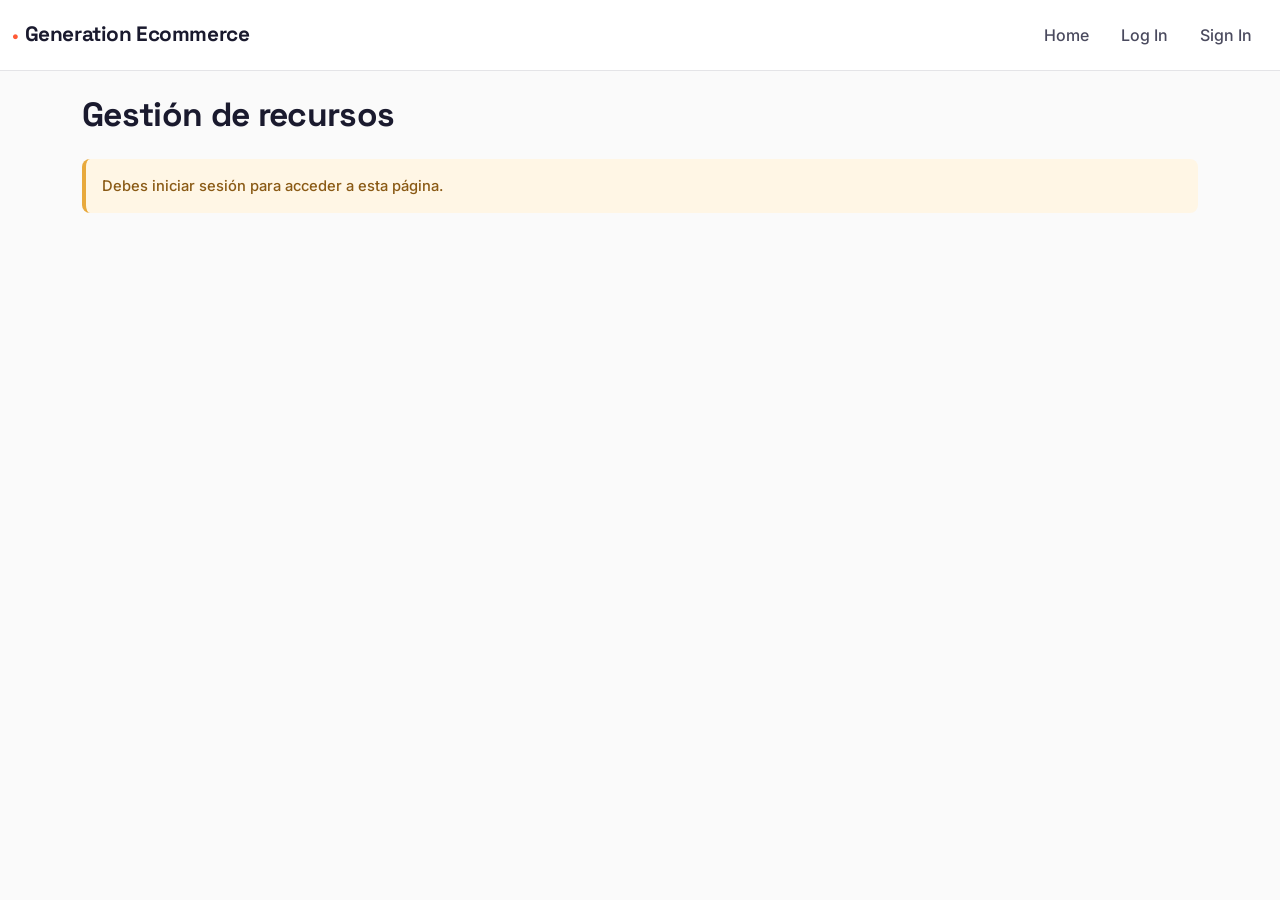
<file: src/main/resources/static/gestion.html>
<!DOCTYPE html>
<html lang="es">

<head>
    <meta charset="UTF-8">
    <meta name="viewport" content="width=device-width, initial-scale=1.0">
    <title>Ecommerce - Gestión</title>

    <!-- Bootstrap 5 CSS -->
    <link href="https://cdn.jsdelivr.net/npm/bootstrap@5.3.3/dist/css/bootstrap.min.css" rel="stylesheet">
    <link rel="preconnect" href="https://fonts.googleapis.com">
    <link rel="preconnect" href="https://fonts.gstatic.com" crossorigin>
    <link
        href="https://fonts.googleapis.com/css2?family=Space+Grotesk:wght@500;600;700&family=Inter:wght@400;500;600&family=JetBrains+Mono:wght@400;500&display=swap"
        rel="stylesheet">

    <link rel="stylesheet" href="./css/common.css">

    <!-- CSS propio (se agregará en fase 3) -->
    <link rel="stylesheet" href="./css/gestion.css">
</head>

<body>

    <!-- NAVBAR -->
    <nav class="navbar navbar-expand-lg navbar-light bg-light">
        <div class="container-fluid">
            <a class="navbar-brand" href="index.html">Generation Ecommerce</a>
            <button class="navbar-toggler" type="button" data-bs-toggle="collapse" data-bs-target="#navbarNav"
                aria-controls="navbarNav" aria-expanded="false" aria-label="Toggle navigation">
                <span class="navbar-toggler-icon"></span>
            </button>
            <div class="collapse navbar-collapse" id="navbarNav">
                <ul class="navbar-nav ms-auto align-items-lg-center" id="navLinks">
                    <!-- Estado con sesión -->
                    <li class="nav-item">
                        <a class="nav-link" href="index.html">Home</a>
                    </li>
                    <li class="nav-item">
                        <a class="nav-link active" aria-current="page" href="gestion.html">Gestión</a>
                    </li>
                    <li class="nav-item">
                        <button class="btn btn-outline-danger ms-lg-2" id="logoutBtn">Log Out</button>
                    </li>

                    <!--
                Estado sin sesión (se alterna vía JS, se deja comentado como referencia):
                <li class="nav-item">
                    <a class="nav-link" href="index.html">Home</a>
                </li>
                <li class="nav-item">
                    <a class="nav-link" href="login.html">Log In</a>
                </li>
                <li class="nav-item">
                    <a class="nav-link" href="signin.html">Sign In</a>
                </li>
                -->
                </ul>
            </div>
        </div>
    </nav>

    <!-- CONTENIDO PRINCIPAL -->
    <main class="container mt-4">

        <h1 class="mb-4">Gestión de recursos</h1>

        <!-- MENSAJE DE ACCESO RESTRINGIDO (para cuando no hay token válido) -->
        <div class="alert alert-warning d-none" id="gestionRestringidoMsg">
            Debes iniciar sesión para acceder a esta página.
        </div>

        <!-- TABS -->
        <ul class="nav nav-tabs" id="gestionTabs" role="tablist">
            <li class="nav-item" role="presentation">
                <button class="nav-link active" id="tab-productos-btn" data-bs-toggle="tab"
                    data-bs-target="#tab-productos" type="button" role="tab" aria-controls="tab-productos"
                    aria-selected="true">Productos</button>
            </li>
            <li class="nav-item" role="presentation">
                <button class="nav-link" id="tab-categorias-btn" data-bs-toggle="tab" data-bs-target="#tab-categorias"
                    type="button" role="tab" aria-controls="tab-categorias" aria-selected="false">Categorías</button>
            </li>
        </ul>

        <div class="tab-content border border-top-0 p-4" id="gestionTabsContent">

            <!-- TAB: PRODUCTOS -->
            <div class="tab-pane fade show active" id="tab-productos" role="tabpanel"
                aria-labelledby="tab-productos-btn">

                <!-- CREAR PRODUCTO -->
                <h2 class="h4 mb-3">Crear producto</h2>

                <div class="alert alert-danger d-none" id="productoCreateErrorMsg" role="alert">
                    No se pudo crear el producto. Intenta de nuevo.
                </div>
                <div class="alert alert-success d-none" id="productoCreateSuccessMsg" role="alert">
                    Producto creado exitosamente.
                </div>

                <form id="productoCreateForm" class="mb-5">
                    <div class="row">
                        <div class="col-md-6 mb-3">
                            <label for="productoNombre" class="form-label">Nombre</label>
                            <input type="text" class="form-control" id="productoNombre" name="nombre" required>
                        </div>
                        <div class="col-md-6 mb-3">
                            <label for="productoCategoria" class="form-label">Categoría</label>
                            <select class="form-select" id="productoCategoria" name="idCategoria" required>
                                <option value="" selected disabled>Selecciona una categoría</option>
                                <!-- Opciones generadas dinámicamente con JS -->
                            </select>
                        </div>
                    </div>

                    <div class="mb-3">
                        <label for="productoDescripcion" class="form-label">Descripción</label>
                        <textarea class="form-control" id="productoDescripcion" name="descripcion" rows="2"
                            required></textarea>
                    </div>

                    <div class="row">
                        <div class="col-md-6 mb-3">
                            <label for="productoImagen" class="form-label">Imagen (ruta o URL)</label>
                            <input type="text" class="form-control" id="productoImagen" name="imagen" required>
                        </div>
                        <div class="col-md-6 mb-3">
                            <label for="productoPrecio" class="form-label">Precio</label>
                            <input type="number" step="0.01" min="0" class="form-control" id="productoPrecio"
                                name="precio" required>
                        </div>
                    </div>

                    <button type="submit" class="btn btn-primary">Crear producto</button>
                </form>

                <hr class="mb-5">

                <!-- GESTIONAR PRODUCTOS (actualizar/eliminar) -->
                <h2 class="h4 mb-3">Gestionar productos existentes</h2>

                <div class="alert alert-danger d-none" id="productoManageErrorMsg" role="alert">
                    No se pudo completar la operación. Intenta de nuevo.
                </div>
                <div class="alert alert-success d-none" id="productoManageSuccessMsg" role="alert">
                    Operación realizada exitosamente.
                </div>

                <table class="table table-striped align-middle">
                    <thead>
                        <tr>
                            <th scope="col">ID</th>
                            <th scope="col">Nombre</th>
                            <th scope="col">Precio</th>
                            <th scope="col">Categoría</th>
                            <th scope="col">Acciones</th>
                        </tr>
                    </thead>
                    <tbody id="productosManageTableBody">
                        <!-- Fila de ejemplo (estructura, se reemplaza con JS) -->
                        <tr data-id="1">
                            <td>1</td>
                            <td>Nombre del producto</td>
                            <td>$0.00</td>
                            <td>Nombre de categoría</td>
                            <td>
                                <button class="btn btn-sm btn-outline-primary btn-edit-producto">Editar</button>
                                <button class="btn btn-sm btn-outline-danger btn-delete-producto">Eliminar</button>
                            </td>
                        </tr>
                    </tbody>
                </table>

                <!-- FORMULARIO DE EDICIÓN DE PRODUCTO (oculto por default, se muestra al presionar "Editar") -->
                <div id="productoEditFormContainer" class="d-none">
                    <h3 class="h5 mb-3">Editar producto</h3>
                    <form id="productoEditForm">
                        <input type="hidden" id="productoEditId" name="id">

                        <div class="row">
                            <div class="col-md-6 mb-3">
                                <label for="productoEditNombre" class="form-label">Nombre</label>
                                <input type="text" class="form-control" id="productoEditNombre" name="nombre" required>
                            </div>
                            <div class="col-md-6 mb-3">
                                <label for="productoEditCategoria" class="form-label">Categoría</label>
                                <select class="form-select" id="productoEditCategoria" name="idCategoria" required>
                                    <!-- Opciones generadas dinámicamente con JS -->
                                </select>
                            </div>
                        </div>

                        <div class="mb-3">
                            <label for="productoEditDescripcion" class="form-label">Descripción</label>
                            <textarea class="form-control" id="productoEditDescripcion" name="descripcion" rows="2"
                                required></textarea>
                        </div>

                        <div class="row">
                            <div class="col-md-6 mb-3">
                                <label for="productoEditImagen" class="form-label">Imagen (ruta o URL)</label>
                                <input type="text" class="form-control" id="productoEditImagen" name="imagen" required>
                            </div>
                            <div class="col-md-6 mb-3">
                                <label for="productoEditPrecio" class="form-label">Precio</label>
                                <input type="number" step="0.01" min="0" class="form-control" id="productoEditPrecio"
                                    name="precio" required>
                            </div>
                        </div>

                        <button type="submit" class="btn btn-primary">Guardar cambios</button>
                        <button type="button" class="btn btn-secondary" id="productoEditCancelBtn">Cancelar</button>
                    </form>
                </div>

            </div>

            <!-- TAB: CATEGORÍAS -->
            <div class="tab-pane fade" id="tab-categorias" role="tabpanel" aria-labelledby="tab-categorias-btn">

                <!-- CREAR CATEGORÍA -->
                <h2 class="h4 mb-3">Crear categoría</h2>

                <div class="alert alert-danger d-none" id="categoriaCreateErrorMsg" role="alert">
                    No se pudo crear la categoría. Intenta de nuevo.
                </div>
                <div class="alert alert-success d-none" id="categoriaCreateSuccessMsg" role="alert">
                    Categoría creada exitosamente.
                </div>

                <form id="categoriaCreateForm" class="mb-5">
                    <div class="mb-3">
                        <label for="categoriaNombre" class="form-label">Nombre</label>
                        <input type="text" class="form-control" id="categoriaNombre" name="nombre" required>
                    </div>

                    <div class="mb-3">
                        <label for="categoriaDescripcion" class="form-label">Descripción</label>
                        <textarea class="form-control" id="categoriaDescripcion" name="descripcion" rows="2"
                            required></textarea>
                    </div>

                    <button type="submit" class="btn btn-primary">Crear categoría</button>
                </form>

                <hr class="mb-5">

                <!-- GESTIONAR CATEGORÍAS (actualizar/eliminar) -->
                <h2 class="h4 mb-3">Gestionar categorías existentes</h2>

                <div class="alert alert-danger d-none" id="categoriaManageErrorMsg" role="alert">
                    No se pudo completar la operación. Intenta de nuevo.
                </div>
                <div class="alert alert-success d-none" id="categoriaManageSuccessMsg" role="alert">
                    Operación realizada exitosamente.
                </div>

                <table class="table table-striped align-middle">
                    <thead>
                        <tr>
                            <th scope="col">ID</th>
                            <th scope="col">Nombre</th>
                            <th scope="col">Descripción</th>
                            <th scope="col">Productos asociados</th>
                            <th scope="col">Acciones</th>
                        </tr>
                    </thead>
                    <tbody id="categoriasManageTableBody">
                        <!-- Fila de ejemplo (estructura, se reemplaza con JS) -->
                        <tr data-id="1">
                            <td>1</td>
                            <td>Nombre de categoría</td>
                            <td>Descripción de categoría</td>
                            <td>0</td>
                            <td>
                                <button class="btn btn-sm btn-outline-primary btn-edit-categoria">Editar</button>
                                <button class="btn btn-sm btn-outline-danger btn-delete-categoria">Eliminar</button>
                            </td>
                        </tr>
                    </tbody>
                </table>

                <!-- FORMULARIO DE EDICIÓN DE CATEGORÍA (oculto por default, se muestra al presionar "Editar") -->
                <div id="categoriaEditFormContainer" class="d-none">
                    <h3 class="h5 mb-3">Editar categoría</h3>
                    <form id="categoriaEditForm">
                        <input type="hidden" id="categoriaEditId" name="id">

                        <div class="mb-3">
                            <label for="categoriaEditNombre" class="form-label">Nombre</label>
                            <input type="text" class="form-control" id="categoriaEditNombre" name="nombre" required>
                        </div>

                        <div class="mb-3">
                            <label for="categoriaEditDescripcion" class="form-label">Descripción</label>
                            <textarea class="form-control" id="categoriaEditDescripcion" name="descripcion" rows="2"
                                required></textarea>
                        </div>

                        <button type="submit" class="btn btn-primary">Guardar cambios</button>
                        <button type="button" class="btn btn-secondary" id="categoriaEditCancelBtn">Cancelar</button>
                    </form>
                </div>

            </div>

        </div>

    </main>

    <!-- Bootstrap 5 JS Bundle -->
    <script src="https://cdn.jsdelivr.net/npm/bootstrap@5.3.3/dist/js/bootstrap.bundle.min.js"></script>

    <!-- JS propio (se agregará en fase 2) -->
    <script src="./js/gestion.js"></script>

</body>

</html>
</file>
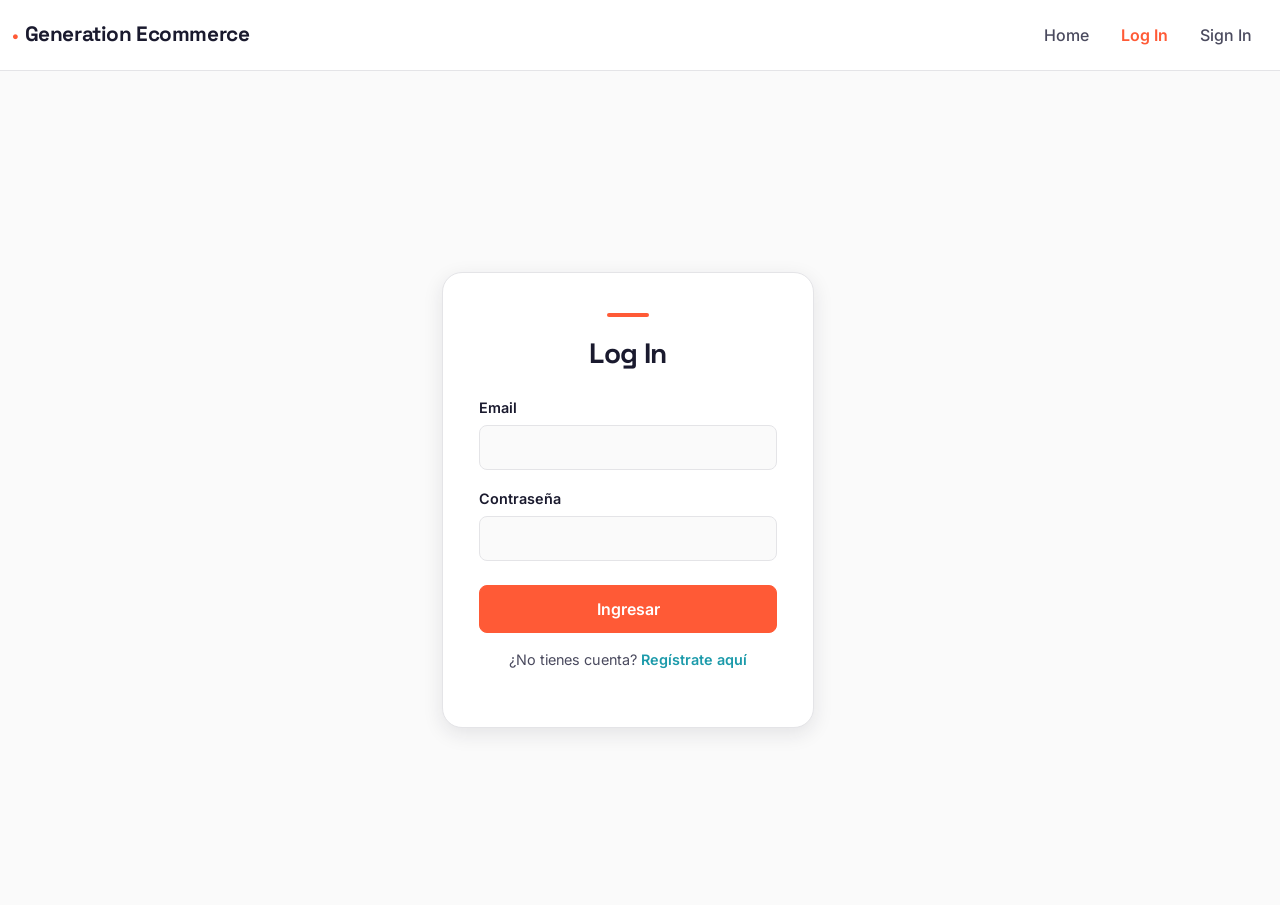
<file: src/main/resources/static/login.html>
<!DOCTYPE html>
<html lang="es">

<head>
    <meta charset="UTF-8">
    <meta name="viewport" content="width=device-width, initial-scale=1.0">
    <title>Ecommerce - Log In</title>

    <!-- Bootstrap 5 CSS -->
    <link href="https://cdn.jsdelivr.net/npm/bootstrap@5.3.3/dist/css/bootstrap.min.css" rel="stylesheet">

    <link rel="preconnect" href="https://fonts.googleapis.com">
    <link rel="preconnect" href="https://fonts.gstatic.com" crossorigin>
    <link
        href="https://fonts.googleapis.com/css2?family=Space+Grotesk:wght@500;600;700&family=Inter:wght@400;500;600&family=JetBrains+Mono:wght@400;500&display=swap"
        rel="stylesheet">

    <link rel="stylesheet" href="./css/common.css">

    <!-- CSS propio (se agregará en fase 3) -->
    <link rel="stylesheet" href="./css/login.css">
</head>

<body>

    <!-- NAVBAR -->
    <nav class="navbar navbar-expand-lg navbar-light bg-light">
        <div class="container-fluid">
            <a class="navbar-brand" href="index.html">Generation Ecommerce</a>
            <button class="navbar-toggler" type="button" data-bs-toggle="collapse" data-bs-target="#navbarNav"
                aria-controls="navbarNav" aria-expanded="false" aria-label="Toggle navigation">
                <span class="navbar-toggler-icon"></span>
            </button>
            <div class="collapse navbar-collapse" id="navbarNav">
                <ul class="navbar-nav ms-auto" id="navLinks">
                    <!-- Estado sin sesión -->
                    <li class="nav-item">
                        <a class="nav-link" href="index.html">Home</a>
                    </li>
                    <li class="nav-item">
                        <a class="nav-link active" aria-current="page" href="login.html">Log In</a>
                    </li>
                    <li class="nav-item">
                        <a class="nav-link" href="signin.html">Sign In</a>
                    </li>

                    <!--
                Estado con sesión (se alterna vía JS, se deja comentado como referencia):
                <li class="nav-item">
                    <a class="nav-link" href="index.html">Home</a>
                </li>
                <li class="nav-item">
                    <a class="nav-link" href="gestion.html">Gestión</a>
                </li>
                <li class="nav-item">
                    <button class="btn btn-outline-danger ms-2" id="logoutBtn">Log Out</button>
                </li>
                -->
                </ul>
            </div>
        </div>
    </nav>

    <!-- CONTENIDO PRINCIPAL -->
    <main class="container mt-4">

        <div class="row justify-content-center">
            <div class="col-md-6 col-lg-4">

                <h1 class="mb-4 text-center">Log In</h1>

                <!-- MENSAJE DE ERROR (oculto por default) -->
                <div class="alert alert-danger d-none" id="loginErrorMsg" role="alert">
                    Credenciales inválidas. Intenta de nuevo.
                </div>

                <form id="loginForm">
                    <div class="mb-3">
                        <label for="loginEmail" class="form-label">Email</label>
                        <input type="email" class="form-control" id="loginEmail" name="email" required>
                    </div>

                    <div class="mb-3">
                        <label for="loginPass" class="form-label">Contraseña</label>
                        <input type="password" class="form-control" id="loginPass" name="pass" required>
                    </div>

                    <button type="submit" class="btn btn-primary w-100">Ingresar</button>
                </form>

                <p class="text-center mt-3">
                    ¿No tienes cuenta? <a href="signin.html">Regístrate aquí</a>
                </p>

            </div>
        </div>

    </main>

    <!-- Bootstrap 5 JS Bundle -->
    <script src="https://cdn.jsdelivr.net/npm/bootstrap@5.3.3/dist/js/bootstrap.bundle.min.js"></script>

    <!-- JS propio (se agregará en fase 2) -->
    <script src="./js/login.js"></script>

</body>

</html>
</file>
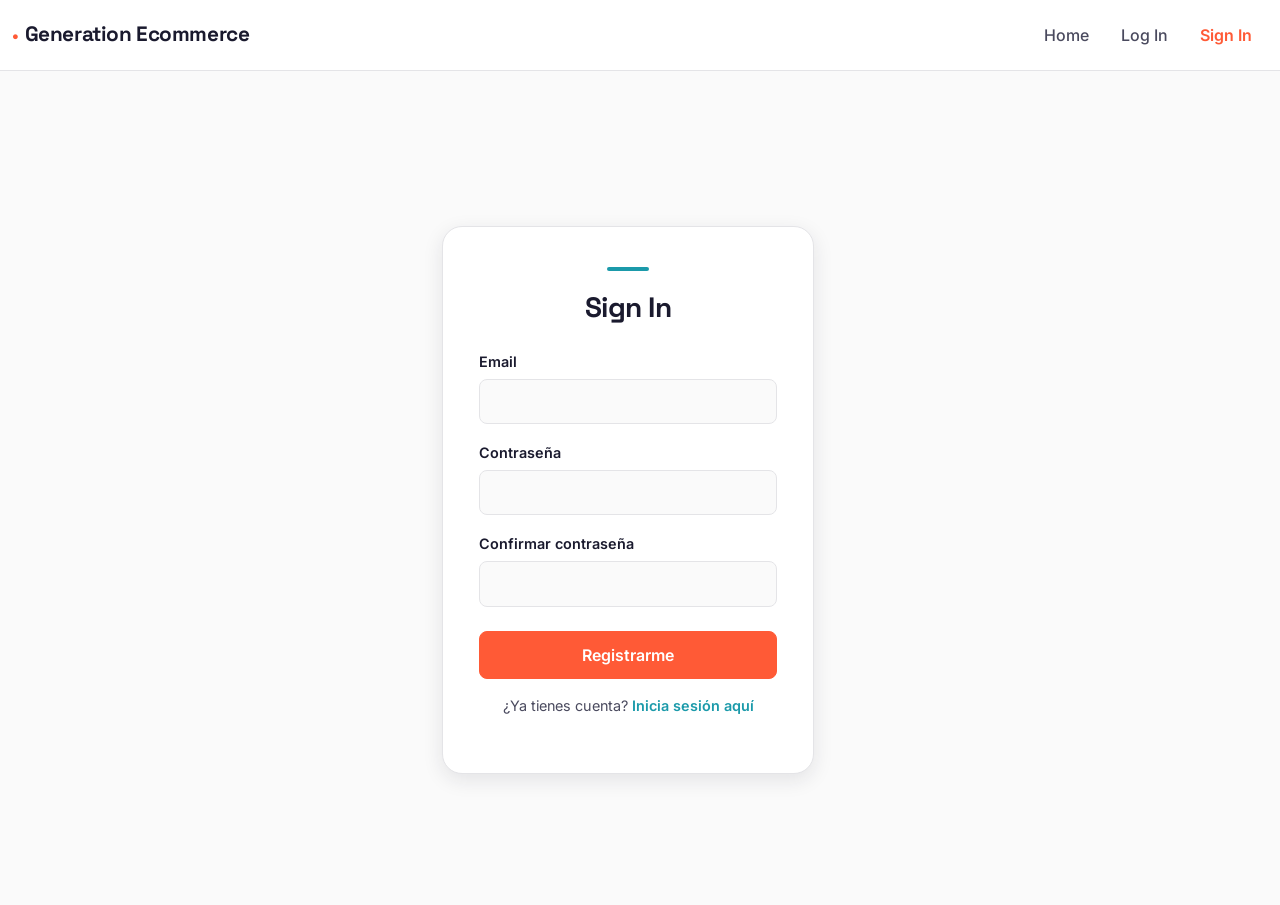
<file: src/main/resources/static/signin.html>
<!DOCTYPE html>
<html lang="es">

<head>
    <meta charset="UTF-8">
    <meta name="viewport" content="width=device-width, initial-scale=1.0">
    <title>Ecommerce - Sign In</title>

    <!-- Bootstrap 5 CSS -->
    <link href="https://cdn.jsdelivr.net/npm/bootstrap@5.3.3/dist/css/bootstrap.min.css" rel="stylesheet">

    <link rel="preconnect" href="https://fonts.googleapis.com">
    <link rel="preconnect" href="https://fonts.gstatic.com" crossorigin>
    <link
        href="https://fonts.googleapis.com/css2?family=Space+Grotesk:wght@500;600;700&family=Inter:wght@400;500;600&family=JetBrains+Mono:wght@400;500&display=swap"
        rel="stylesheet">

    <link rel="stylesheet" href="./css/common.css">

    <!-- CSS propio (se agregará en fase 3) -->
    <link rel="stylesheet" href="./css/signin.css">
</head>

<body>

    <!-- NAVBAR -->
    <nav class="navbar navbar-expand-lg navbar-light bg-light">
        <div class="container-fluid">
            <a class="navbar-brand" href="index.html">Generation Ecommerce</a>
            <button class="navbar-toggler" type="button" data-bs-toggle="collapse" data-bs-target="#navbarNav"
                aria-controls="navbarNav" aria-expanded="false" aria-label="Toggle navigation">
                <span class="navbar-toggler-icon"></span>
            </button>
            <div class="collapse navbar-collapse" id="navbarNav">
                <ul class="navbar-nav ms-auto" id="navLinks">
                    <!-- Estado sin sesión -->
                    <li class="nav-item">
                        <a class="nav-link" href="index.html">Home</a>
                    </li>
                    <li class="nav-item">
                        <a class="nav-link" href="login.html">Log In</a>
                    </li>
                    <li class="nav-item">
                        <a class="nav-link active" aria-current="page" href="signin.html">Sign In</a>
                    </li>

                    <!--
                Estado con sesión (se alterna vía JS, se deja comentado como referencia):
                <li class="nav-item">
                    <a class="nav-link" href="index.html">Home</a>
                </li>
                <li class="nav-item">
                    <a class="nav-link" href="gestion.html">Gestión</a>
                </li>
                <li class="nav-item">
                    <button class="btn btn-outline-danger ms-2" id="logoutBtn">Log Out</button>
                </li>
                -->
                </ul>
            </div>
        </div>
    </nav>

    <!-- CONTENIDO PRINCIPAL -->
    <main class="container mt-4">

        <div class="row justify-content-center">
            <div class="col-md-6 col-lg-4">

                <h1 class="mb-4 text-center">Sign In</h1>

                <!-- MENSAJE DE ERROR (oculto por default) -->
                <div class="alert alert-danger d-none" id="signinErrorMsg" role="alert">
                    No se pudo completar el registro. Intenta de nuevo.
                </div>

                <!-- MENSAJE DE ÉXITO (oculto por default) -->
                <div class="alert alert-success d-none" id="signinSuccessMsg" role="alert">
                    Registro exitoso. Ahora puedes iniciar sesión.
                </div>

                <form id="signinForm">
                    <div class="mb-3">
                        <label for="signinEmail" class="form-label">Email</label>
                        <input type="email" class="form-control" id="signinEmail" name="email" required>
                    </div>

                    <div class="mb-3">
                        <label for="signinPass" class="form-label">Contraseña</label>
                        <input type="password" class="form-control" id="signinPass" name="pass" required>
                    </div>

                    <div class="mb-3">
                        <label for="signinPassConfirm" class="form-label">Confirmar contraseña</label>
                        <input type="password" class="form-control" id="signinPassConfirm" name="passConfirm" required>
                    </div>

                    <button type="submit" class="btn btn-primary w-100">Registrarme</button>
                </form>

                <p class="text-center mt-3">
                    ¿Ya tienes cuenta? <a href="login.html">Inicia sesión aquí</a>
                </p>

            </div>
        </div>

    </main>

    <!-- Bootstrap 5 JS Bundle -->
    <script src="https://cdn.jsdelivr.net/npm/bootstrap@5.3.3/dist/js/bootstrap.bundle.min.js"></script>

    <!-- JS propio (se agregará en fase 2) -->
    <script src="./js/signin.js"></script>

</body>

</html>
</file>
<file: src/main/resources/static/css/common.css>
/* ==========================================
   VARIABLES GLOBALES
   ========================================== */
:root {
    /* Colores */
    --color-primary: #FF5A36;
    --color-primary-dark: #DB431F;
    --color-primary-light: #FFE8E1;
    --color-accent: #1B9AAA;
    --color-accent-dark: #157885;
    --color-ink: #1A1A2E;
    --color-ink-soft: #4A4A5E;
    --color-bg: #FAFAFA;
    --color-surface: #FFFFFF;
    --color-border: #E4E4E7;
    --color-danger: #E63946;
    --color-danger-light: #FDEBEC;
    --color-success: #2FA84F;
    --color-success-light: #E9F7EC;

    /* Tipografía */
    --font-display: 'Space Grotesk', sans-serif;
    --font-body: 'Inter', sans-serif;
    --font-mono: 'JetBrains Mono', monospace;

    /* Espaciado */
    --radius-sm: 8px;
    --radius-md: 14px;
    --radius-lg: 20px;
    --shadow-sm: 0 1px 3px rgba(26, 26, 46, 0.08);
    --shadow-md: 0 6px 20px rgba(26, 26, 46, 0.10);
    --shadow-lg: 0 12px 32px rgba(26, 26, 46, 0.14);

    --transition-fast: 0.15s ease;
    --transition-base: 0.25s ease;
}

/* ==========================================
   RESET Y BASE
   ========================================== */
* {
    box-sizing: border-box;
}

body {
    font-family: var(--font-body);
    color: var(--color-ink);
    background-color: var(--color-bg);
    -webkit-font-smoothing: antialiased;
}

h1, h2, h3, h4, h5, h6 {
    font-family: var(--font-display);
    font-weight: 600;
    color: var(--color-ink);
    letter-spacing: -0.01em;
}

h1 {
    font-weight: 700;
    letter-spacing: -0.02em;
}

a {
    color: var(--color-accent);
    text-decoration: none;
    transition: color var(--transition-fast);
}

a:hover {
    color: var(--color-accent-dark);
}

/* Foco visible accesible en toda la app */
a:focus-visible,
button:focus-visible,
input:focus-visible,
textarea:focus-visible,
select:focus-visible {
    outline: 2px solid var(--color-accent);
    outline-offset: 2px;
}

/* ==========================================
   NAVBAR
   ========================================== */
.navbar {
    background-color: var(--color-surface) !important;
    border-bottom: 1px solid var(--color-border);
    padding-top: 0.9rem;
    padding-bottom: 0.9rem;
}

.navbar-brand {
    font-family: var(--font-display);
    font-weight: 700;
    font-size: 1.3rem;
    color: var(--color-ink) !important;
    letter-spacing: -0.02em;
}

.navbar-brand::before {
    content: '●';
    color: var(--color-primary);
    margin-right: 0.4rem;
    font-size: 0.7rem;
    vertical-align: middle;
}

.navbar .nav-link {
    font-weight: 500;
    color: var(--color-ink-soft) !important;
    padding: 0.5rem 1rem !important;
    border-radius: var(--radius-sm);
    transition: background-color var(--transition-fast), color var(--transition-fast);
}

.navbar .nav-link:hover {
    color: var(--color-ink) !important;
    background-color: var(--color-bg);
}

.navbar .nav-link.active {
    color: var(--color-primary) !important;
    font-weight: 600;
}

/* ==========================================
   BOTONES
   ========================================== */
.btn {
    font-family: var(--font-body);
    font-weight: 600;
    border-radius: var(--radius-sm);
    padding: 0.55rem 1.3rem;
    transition: transform var(--transition-fast), box-shadow var(--transition-fast), background-color var(--transition-fast);
    border-width: 1.5px;
}

.btn-primary {
    background-color: var(--color-primary);
    border-color: var(--color-primary);
    color: #FFFFFF;
}

.btn-primary:hover,
.btn-primary:focus {
    background-color: var(--color-primary-dark);
    border-color: var(--color-primary-dark);
    color: #FFFFFF;
    transform: translateY(-1px);
    box-shadow: var(--shadow-sm);
}

.btn-outline-primary {
    color: var(--color-primary);
    border-color: var(--color-primary);
}

.btn-outline-primary:hover,
.btn-outline-primary.btn-primary {
    background-color: var(--color-primary);
    border-color: var(--color-primary);
    color: #FFFFFF;
}

.btn-outline-danger {
    color: var(--color-danger);
    border-color: var(--color-danger);
}

.btn-outline-danger:hover {
    background-color: var(--color-danger);
    border-color: var(--color-danger);
    color: #FFFFFF;
}

.btn-secondary {
    background-color: var(--color-bg);
    border-color: var(--color-border);
    color: var(--color-ink-soft);
}

.btn-secondary:hover {
    background-color: var(--color-border);
    color: var(--color-ink);
}

.btn-sm {
    padding: 0.35rem 0.8rem;
    font-size: 0.85rem;
}

/* ==========================================
   TARJETAS (base compartida)
   ========================================== */
.card {
    border: 1px solid var(--color-border);
    border-radius: var(--radius-md);
    box-shadow: var(--shadow-sm);
    transition: transform var(--transition-base), box-shadow var(--transition-base);
    overflow: hidden;
}

.card:hover {
    transform: translateY(-4px);
    box-shadow: var(--shadow-md);
}

.card-title {
    font-family: var(--font-display);
    font-weight: 600;
    font-size: 1.1rem;
}

.card-text {
    color: var(--color-ink-soft);
    font-size: 0.92rem;
    line-height: 1.5;
}

/* ==========================================
   FORMULARIOS
   ========================================== */
.form-label {
    font-weight: 600;
    font-size: 0.9rem;
    color: var(--color-ink);
    margin-bottom: 0.4rem;
}

.form-control,
.form-select {
    border: 1.5px solid var(--color-border);
    border-radius: var(--radius-sm);
    padding: 0.6rem 0.9rem;
    font-family: var(--font-body);
    transition: border-color var(--transition-fast), box-shadow var(--transition-fast);
}

.form-control:focus,
.form-select:focus {
    border-color: var(--color-accent);
    box-shadow: 0 0 0 3px rgba(27, 154, 170, 0.15);
}

/* ==========================================
   TABLAS
   ========================================== */
.table {
    background-color: var(--color-surface);
    border-radius: var(--radius-md);
    overflow: hidden;
    box-shadow: var(--shadow-sm);
}

.table thead {
    background-color: var(--color-ink);
}

.table thead th {
    color: #000000;
    font-family: var(--font-display);
    font-weight: 500;
    font-size: 0.85rem;
    text-transform: uppercase;
    letter-spacing: 0.04em;
    border: none;
    padding: 0.9rem 1rem;
}

.table tbody td {
    padding: 0.85rem 1rem;
    vertical-align: middle;
    color: var(--color-ink-soft);
    border-color: var(--color-border);
}

.table-striped > tbody > tr:nth-of-type(odd) > * {
    background-color: var(--color-bg);
}

/* ==========================================
   ALERTAS
   ========================================== */
.alert {
    border: none;
    border-radius: var(--radius-sm);
    border-left: 4px solid transparent;
    font-size: 0.92rem;
    font-weight: 500;
}

.alert-danger {
    background-color: var(--color-danger-light);
    border-left-color: var(--color-danger);
    color: #9E2A32;
}

.alert-success {
    background-color: var(--color-success-light);
    border-left-color: var(--color-success);
    color: #1F7A38;
}

.alert-warning {
    background-color: #FFF6E5;
    border-left-color: #E8A93C;
    color: #8A5A15;
}
</file>
<file: src/main/resources/static/css/gestion.css>
/* ==========================================
   ENCABEZADO
   ========================================== */
main h1 {
    font-size: 2.1rem;
}

main h2.h4 {
    font-size: 1.3rem;
    margin-bottom: 1.25rem;
    padding-bottom: 0.6rem;
    border-bottom: 2px solid var(--color-border);
}

main h3.h5 {
    font-family: var(--font-display);
    font-weight: 600;
    color: var(--color-accent-dark);
}

/* ==========================================
   TABS
   ========================================== */
#gestionTabs {
    border-bottom: 1px solid var(--color-border);
    gap: 0.25rem;
}

#gestionTabs .nav-link {
    font-family: var(--font-display);
    font-weight: 600;
    color: var(--color-ink-soft);
    border: none;
    border-bottom: 3px solid transparent;
    border-radius: 0;
    padding: 0.75rem 1.5rem;
    transition: color var(--transition-fast), border-color var(--transition-fast);
}

#gestionTabs .nav-link:hover {
    color: var(--color-ink);
    border-color: var(--color-border);
    background-color: transparent;
}

#gestionTabs .nav-link.active {
    color: var(--color-primary);
    border-color: var(--color-primary);
    background-color: transparent;
}

#gestionTabsContent {
    background-color: var(--color-surface);
    border: 1px solid var(--color-border) !important;
    border-top: none !important;
    border-radius: 0 0 var(--radius-md) var(--radius-md);
    box-shadow: var(--shadow-sm);
}

/* ==========================================
   FORMULARIOS DE CREACIÓN
   ========================================== */
#productoCreateForm,
#categoriaCreateForm {
    background-color: var(--color-bg);
    border: 1px solid var(--color-border);
    border-radius: var(--radius-md);
    padding: 1.5rem;
}

/* ==========================================
   SEPARADOR ENTRE CREAR Y GESTIONAR
   ========================================== */
main hr {
    border: none;
    height: 1px;
    background-color: var(--color-border);
    margin: 2.5rem 0;
}

/* ==========================================
   TABLAS DE GESTIÓN
   ========================================== */
#productosManageTableBody td:first-child,
#categoriasManageTableBody td:first-child {
    font-family: var(--font-mono);
    font-size: 0.85rem;
}

#productosManageTableBody td:nth-child(3) {
    font-family: var(--font-mono);
    font-weight: 600;
    color: var(--color-primary-dark);
}

#categoriasManageTableBody td:nth-child(4) {
    font-family: var(--font-mono);
    font-size: 0.8rem;
    color: var(--color-ink-soft);
}

/* Botones de acción dentro de la tabla, siempre juntos y compactos */
.btn-edit-producto,
.btn-edit-categoria {
    margin-right: 0.4rem;
}

/* Botón deshabilitado (categoría con productos asociados) */
.btn-delete-categoria:disabled {
    opacity: 0.35;
    cursor: not-allowed;
}

/* ==========================================
   FORMULARIOS DE EDICIÓN (paneles destacados)
   ========================================== */
#productoEditFormContainer,
#categoriaEditFormContainer {
    background-color: var(--color-primary-light);
    border: 1.5px solid var(--color-primary);
    border-radius: var(--radius-md);
    padding: 1.75rem;
    margin-top: 1.5rem;
    animation: slideIn var(--transition-base);
}

#productoEditFormContainer h3,
#categoriaEditFormContainer h3 {
    display: flex;
    align-items: center;
    gap: 0.5rem;
}

#productoEditFormContainer h3::before,
#categoriaEditFormContainer h3::before {
    content: '✎';
    color: var(--color-primary);
}

#productoEditForm .form-control,
#productoEditForm .form-select,
#categoriaEditForm .form-control {
    background-color: var(--color-surface);
}

@keyframes slideIn {
    from {
        opacity: 0;
        transform: translateY(-8px);
    }
    to {
        opacity: 1;
        transform: translateY(0);
    }
}

/* ==========================================
   RESPONSIVE
   ========================================== */
@media (max-width: 767px) {
    #gestionTabs .nav-link {
        padding: 0.6rem 1rem;
        font-size: 0.9rem;
    }

    #gestionTabsContent {
        padding: 1.5rem 1rem !important;
    }

    .table-responsive-wrapper {
        overflow-x: auto;
    }
}
</file>
<file: src/main/resources/static/css/login.css>
/* ==========================================
   LAYOUT DE LOGIN
   ========================================== */
main {
    min-height: calc(100vh - 90px);
    display: flex;
    align-items: center;
}

main .row {
    width: 100%;
}

/* ==========================================
   TARJETA DE FORMULARIO
   ========================================== */
main .col-md-6.col-lg-4 {
    background-color: var(--color-surface);
    border: 1px solid var(--color-border);
    border-radius: var(--radius-lg);
    box-shadow: var(--shadow-md);
    padding: 2.5rem 2.25rem;
}

main h1 {
    font-size: 1.75rem;
    text-align: center;
    margin-bottom: 0.5rem;
}

/* Acento visual: pequeña línea sobre el título, firma consistente con la marca */
main h1::before {
    content: '';
    display: block;
    width: 42px;
    height: 4px;
    background-color: var(--color-primary);
    border-radius: 999px;
    margin: 0 auto 1.25rem;
}

/* ==========================================
   FORMULARIO
   ========================================== */
#loginForm .form-control {
    background-color: var(--color-bg);
}

#loginForm .btn-primary {
    margin-top: 0.5rem;
    padding: 0.7rem;
    font-size: 1rem;
}

/* ==========================================
   TEXTO DE APOYO
   ========================================== */
main p.text-center {
    font-size: 0.9rem;
    color: var(--color-ink-soft);
}

main p.text-center a {
    font-weight: 600;
}

/* ==========================================
   RESPONSIVE
   ========================================== */
@media (max-width: 575px) {
    main .col-md-6.col-lg-4 {
        padding: 2rem 1.5rem;
        border-radius: var(--radius-md);
    }
}
</file>
<file: src/main/resources/static/css/signin.css>
/* ==========================================
   LAYOUT DE SIGN IN
   ========================================== */
main {
    min-height: calc(100vh - 90px);
    display: flex;
    align-items: center;
}

main .row {
    width: 100%;
}

/* ==========================================
   TARJETA DE FORMULARIO
   ========================================== */
main .col-md-6.col-lg-4 {
    background-color: var(--color-surface);
    border: 1px solid var(--color-border);
    border-radius: var(--radius-lg);
    box-shadow: var(--shadow-md);
    padding: 2.5rem 2.25rem;
}

main h1 {
    font-size: 1.75rem;
    text-align: center;
    margin-bottom: 0.5rem;
}

/* Acento visual: mismo tratamiento que Log In para mantener consistencia de marca */
main h1::before {
    content: '';
    display: block;
    width: 42px;
    height: 4px;
    background-color: var(--color-accent);
    border-radius: 999px;
    margin: 0 auto 1.25rem;
}

/* ==========================================
   FORMULARIO
   ========================================== */
#signinForm .form-control {
    background-color: var(--color-bg);
}

#signinForm .btn-primary {
    margin-top: 0.5rem;
    padding: 0.7rem;
    font-size: 1rem;
}

/* ==========================================
   TEXTO DE APOYO
   ========================================== */
main p.text-center {
    font-size: 0.9rem;
    color: var(--color-ink-soft);
}

main p.text-center a {
    font-weight: 600;
}

/* ==========================================
   RESPONSIVE
   ========================================== */
@media (max-width: 575px) {
    main .col-md-6.col-lg-4 {
        padding: 2rem 1.5rem;
        border-radius: var(--radius-md);
    }
}
</file>
